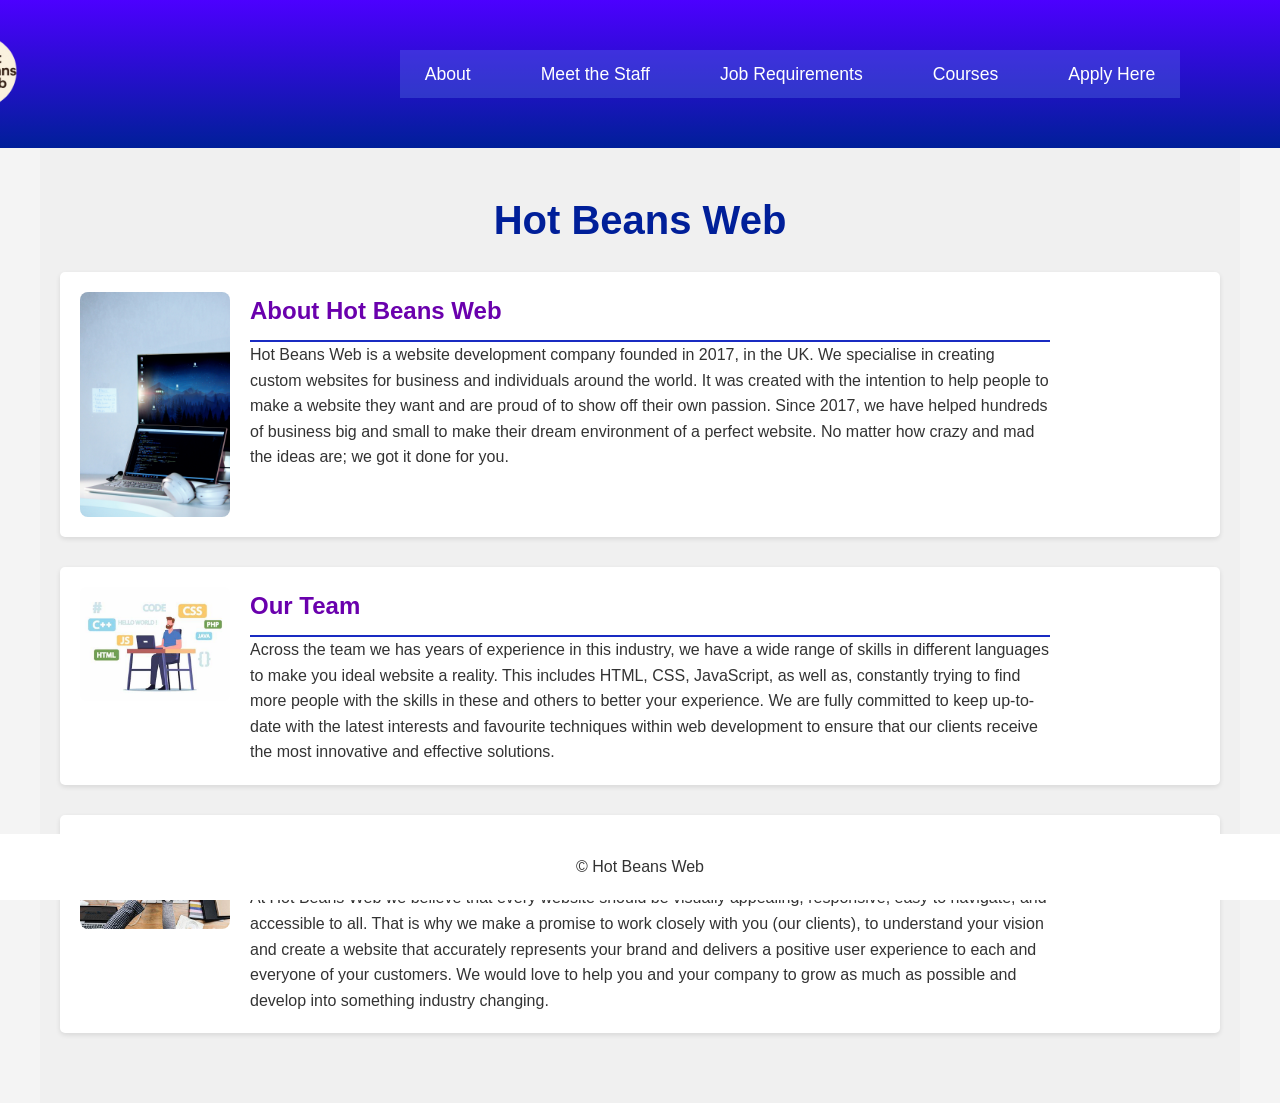
<file: index.html>
<!DOCTYPE html>
<html lang="en">
<head>
    <meta charset="UTF-8">
    <meta name="viewport" content="width=device-width, initial-scale=1.0">
    <title>Hot Beans Web - About</title>
    <link rel="stylesheet" href="assets/mycssstyle/mystylecss.css">
</head>
<body>
    <header>
<nav class="nav-custom">
                <div class="logo-container">
                  <img src="assets/images/hotbeansweblogo-removebg-preview.png" class="nav-logo" alt="Hot Beans Web Logo">
                </div>  
            <ul class="">
                <li><a href="home.html.html">About</a></li>
                <li><a href="meetthestaff.html">Meet the Staff</a></li>
                <li><a href="jobrequirement.html">Job Requirements</a></li>
                <li><a href="course.html" >Courses</a></li>
                <li><a href="apply.html" >Apply Here</a></li>
            </ul>
        <br><br>
    </header>
    
    <main>
        <h1 class="hot-text">Hot Beans Web</h1>
        <section class="section-flex">
            <img src="assets/images/image 1.jpg" alt="About Hot Beans Web">
            <div>
                <h2>About Hot Beans Web</h2>
                <p>Hot Beans Web is a website development company founded in 2017, in the UK. We specialise in creating custom websites for business and individuals around the world. It was created with the intention to help people to make a website they want and are proud of to show off their own passion. Since 2017, we have helped hundreds of business big and small to make their dream environment of a perfect website. No matter how crazy and mad the ideas are; we got it done for you.</p>
            </div>
        </section>

        <section class="section-flex">
            <img src="assets/images/image 2.jpg" alt="Our Team">
            <div>
                <h2>Our Team</h2>
                <p>Across the team we has years of experience in this industry, we have a wide range of skills in different languages to make you ideal website a reality. This includes HTML, CSS, JavaScript, as well as, constantly trying to find more people with the skills in these and others to better your experience. We are fully committed to keep up-to-date with the latest interests and favourite techniques within web development to ensure that our clients receive the most innovative and effective solutions.</p>
            </div>
        </section>

        <section class="section-flex">
            <img src="assets/images/image 3.jpg" alt="Our Mission">
            <div>
                <h2>Our Mission</h2>
                <p>At Hot Beans Web we believe that every website should be visually appealing, responsive, easy to navigate, and accessible to all. That is why we make a promise to work closely with you (our clients), to understand your vision and create a website that accurately represents your brand and delivers a positive user experience to each and everyone of your customers. We would love to help you and your company to grow as much as possible and develop into something industry changing.</p>
            </div>
        </section>
    </main>

    <footer>
        <p>&copy; Hot Beans Web</p>
    </footer>
</body>
</html>
</file>
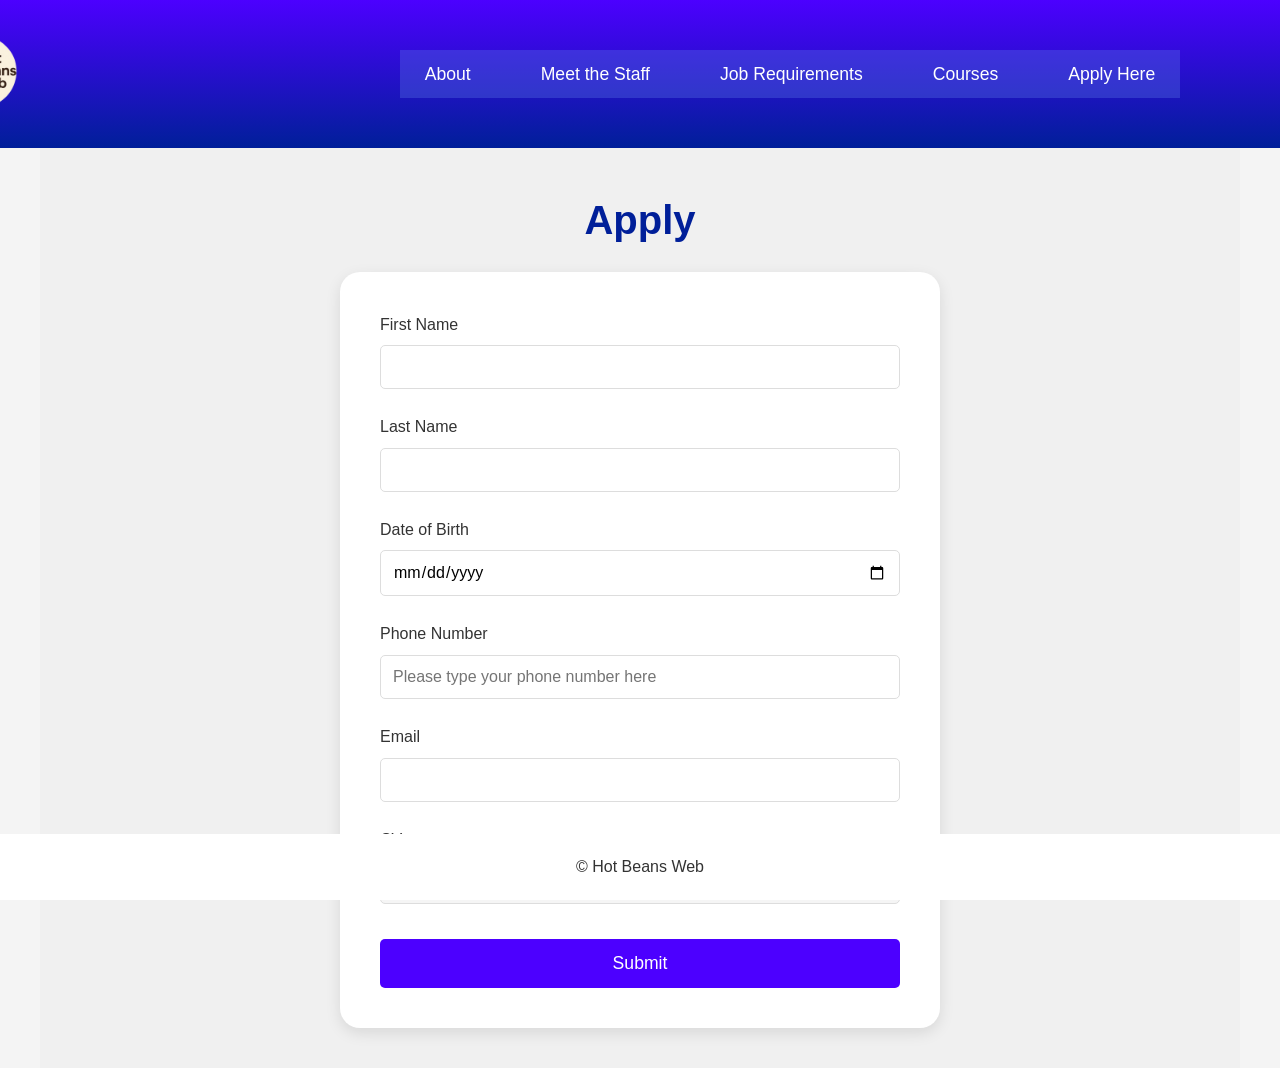
<file: apply.html>
<!DOCTYPE html>
<html lang="en">
<head>
    <meta charset="UTF-8">
    <meta name="viewport" content="width=device-width, initial-scale=1.0">
    <title>Apply - Hot Beans Web</title>
    <link rel="stylesheet" href="assets/mycssstyle/mystylecss.css">
</head>
<body>
    <header>
        <nav class="nav-custom">
                        <div class="logo-container">
                          <img src="assets/images/hotbeansweblogo-removebg-preview.png" class="nav-logo" alt="Hot Beans Web Logo">
                        </div>  
                    <ul class="">
                        <li><a href="home.html.html">About</a></li>
                        <li><a href="meetthestaff.html">Meet the Staff</a></li>
                        <li><a href="jobrequirement.html">Job Requirements</a></li>
                        <li><a href="course.html" >Courses</a></li>
                        <li><a href="apply.html" >Apply Here</a></li>
                    </ul>
                <br><br>
            </header>

    <main>
        <h1 class="hot-text">Apply</h1>
        <div class="apply-container">
            <form action="#" method="post" class="apply-form">
                <div class="form-group">
                    <label for="firstName">First Name</label>
                    <input type="text" id="firstName" name="firstName" required>
                </div>

                <div class="form-group">
                    <label for="lastName">Last Name</label>
                    <input type="text" id="lastName" name="lastName" required>
                </div>

                <div class="form-group">
                    <label for="dob">Date of Birth</label>
                
                    <input type="date" id="dob" name="dob" required min="1940-01-01" max="2006-12-3">
                    

                </div>

                <div class="form-group">
                    <label for="phone">Phone Number</label>
                    <input type="tel" id="phone" name="phone" placeholder="Please type your phone number here" required>
                </div>

                <div class="form-group">
                    <label for="email">Email</label>
                    <input type="email" id="email" name="email" required>
                </div>

                <div class="form-group cv-upload">
                    <label for="cv">CV</label>
                    <div class="file-upload-wrapper">
                        <input type="file" id="cv" name="cv" accept=".pdf,.doc,.docx">
                        <button type="button" class="upload-button">Choose file from device</button>
                    </div>
                </div>

                <button type="submit" class="submit-button">Submit</button>
            </form>
        </div>
    </main>

    <footer>
        © Hot Beans Web
    </footer>

    <script>
        const fileInput = document.getElementById('cv');
        const uploadButton = document.querySelector('.upload-button');
        
        fileInput.addEventListener('change', function() {
            if (this.files.length > 0) {
                uploadButton.textContent = this.files[0].name;
            } else {
                uploadButton.textContent = 'Choose file from device';
            }
        });
    </script>
</body>
</html>
</file>
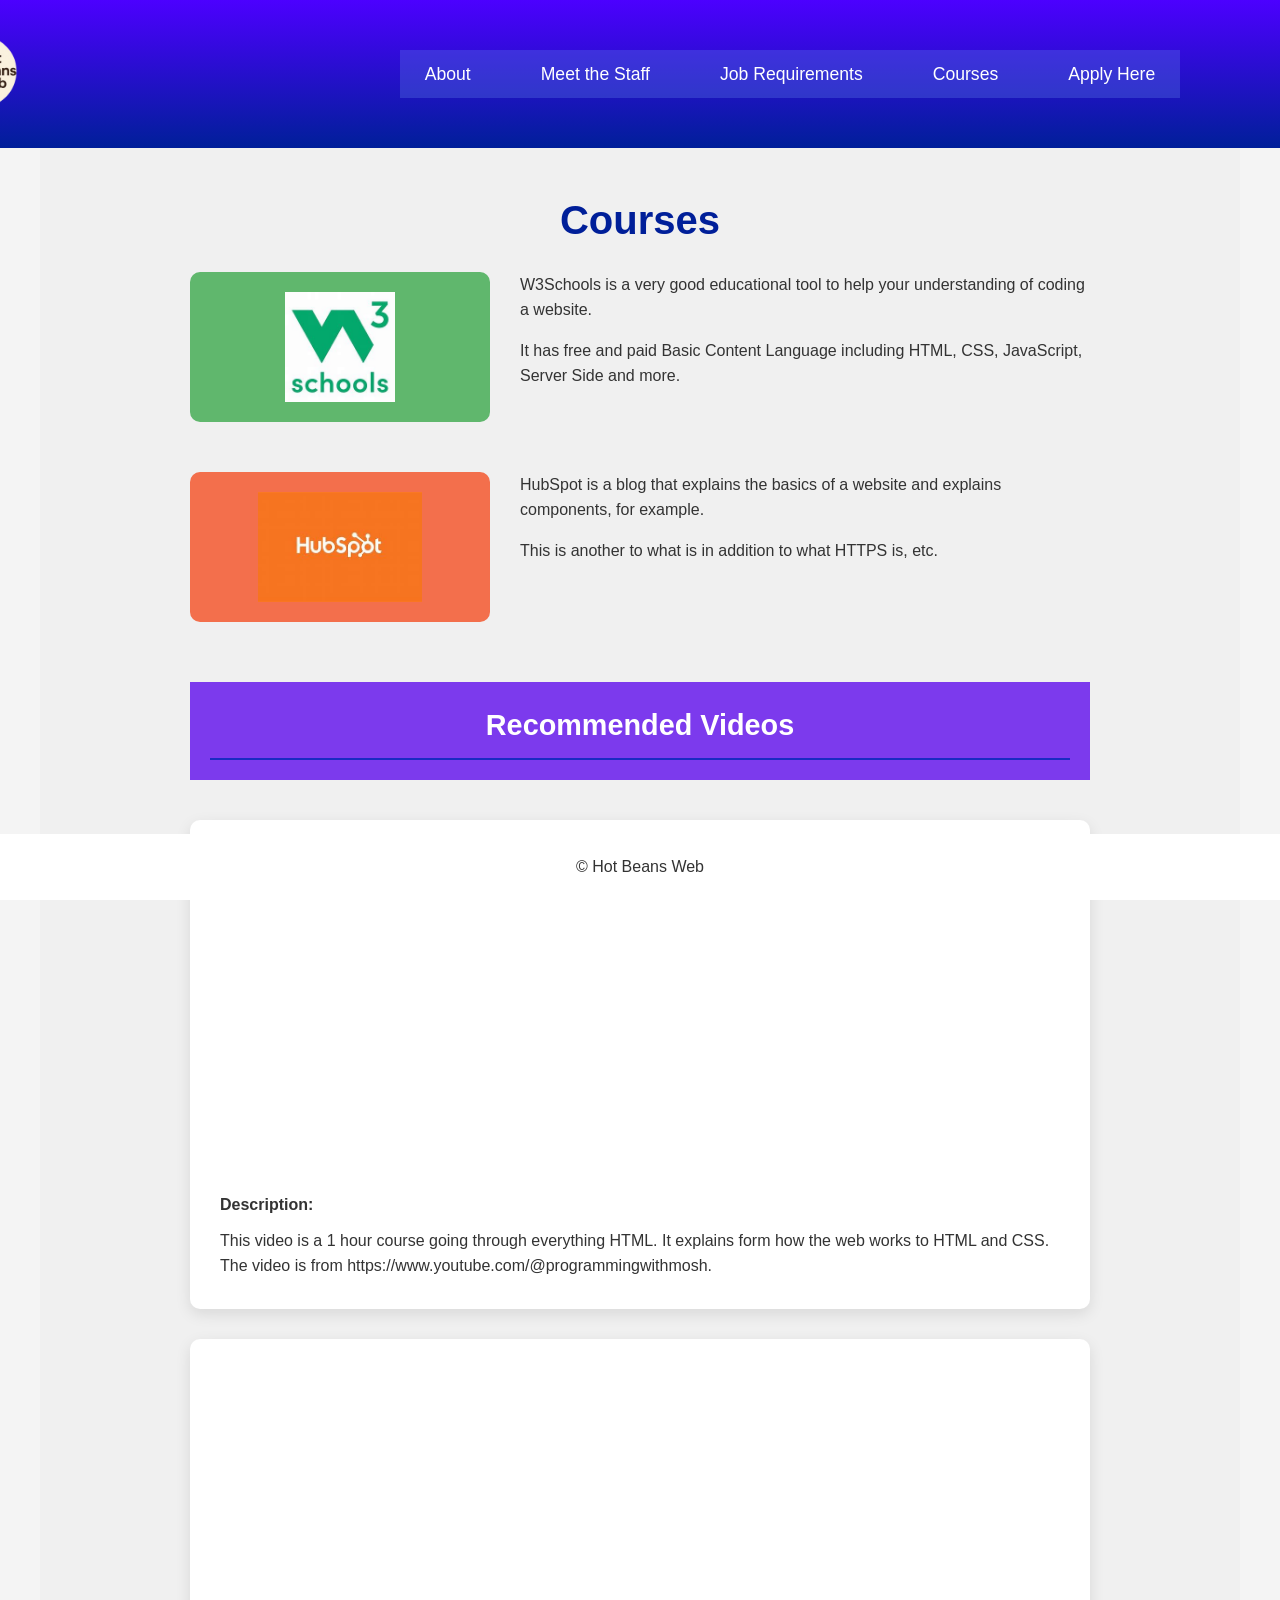
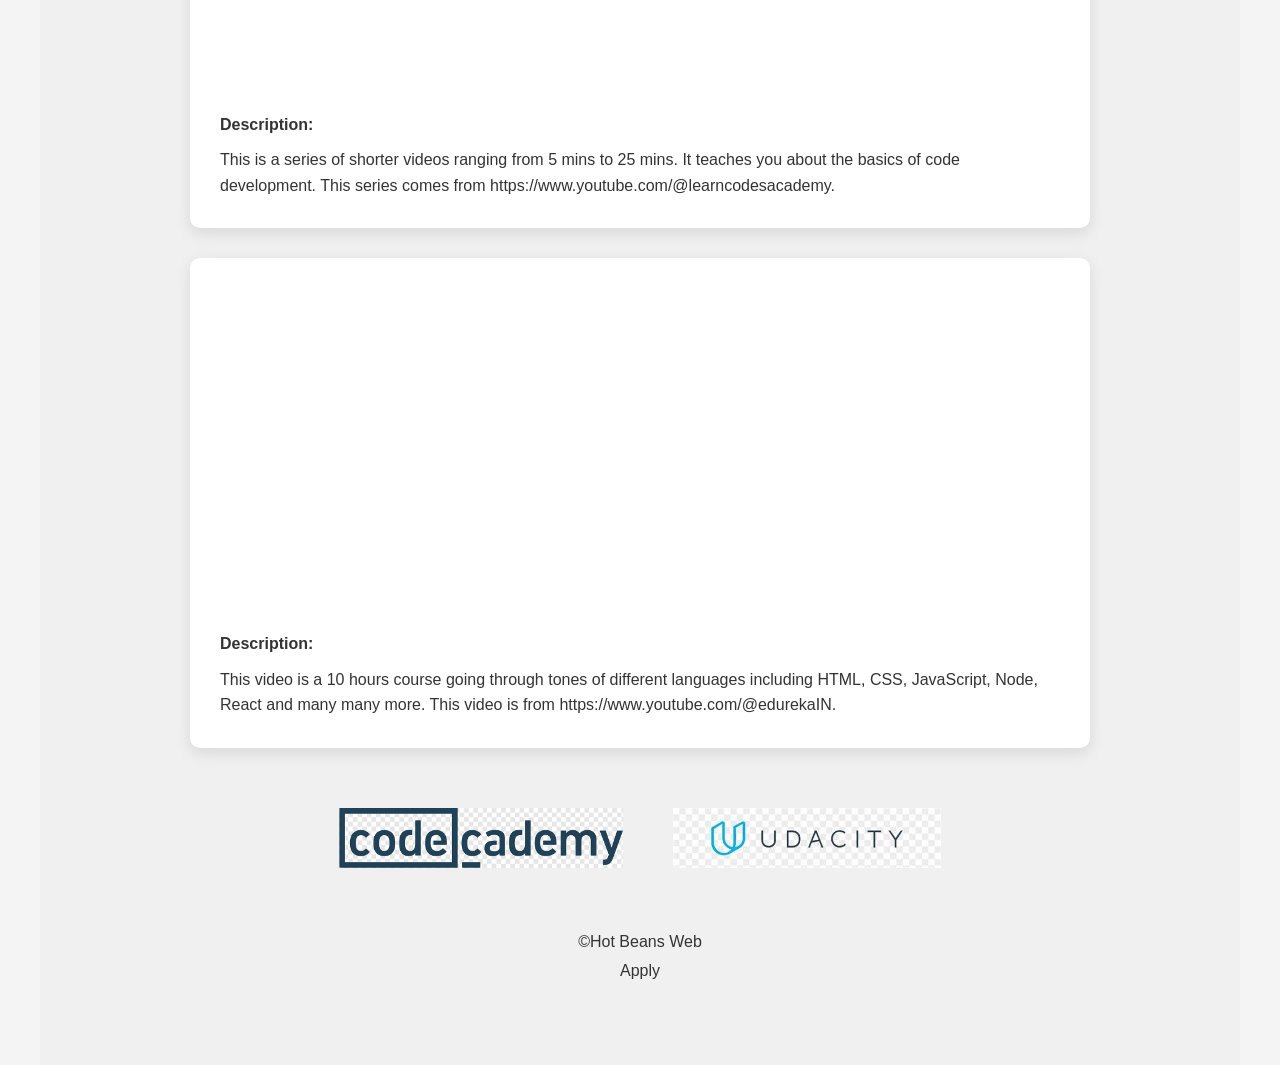
<file: course.html>
<!DOCTYPE html>
<html lang="en">
<head>
    <meta charset="UTF-8">
    <meta name="viewport" content="width=device-width, initial-scale=1.0">
    <title>Courses - Hot Beans Web</title>
    <link rel="stylesheet" href="assets/mycssstyle/mystylecss.css">
</head>
<body>
    <header>
        <nav class="nav-custom">
                        <div class="logo-container">
                          <img src="assets/images/hotbeansweblogo-removebg-preview.png" class="nav-logo" alt="Hot Beans Web Logo">
                        </div>  
                    <ul class="">
                        <li><a href="home.html.html">About</a></li>
                        <li><a href="meetthestaff.html">Meet the Staff</a></li>
                        <li><a href="jobrequirement.html">Job Requirements</a></li>
                        <li><a href="course.html" >Courses</a></li>
                        <li><a href="apply.html" >Apply Here</a></li>
                    </ul>
                <br><br>
            </header>

    <main>
        <h1 class="hot-text">Courses</h1>
        <div class="courses-container">
            <div class="course-card">
                <div class="course-image-wrapper">
                    <img src="assets/images/w3schools_logo.jpg" alt="W3Schools Logo">
                </div>
                <div class="course-description">
                    <p>W3Schools is a very good educational tool to help your understanding of coding a website.</p>
                    <p>It has free and paid Basic Content Language including HTML, CSS, JavaScript, Server Side and more.</p>
                </div>
            </div>

            <div class="course-card">
                <div class="course-image-wrapper">
                    <img src="assets/images/hubspot.logo.jpg" alt="HubSpot Logo">
                </div>
                <div class="course-description">
                    <p>HubSpot is a blog that explains the basics of a website and explains components, for example.</p>
                    <p>This is another to what is in addition to what HTTPS is, etc.</p>
                </div>
            </div>

            <div class="recommended-videos-header">
                <h2>Recommended Videos</h2>
            </div>

            <div class="video-card">
                <div class="video-wrapper">
                    <iframe width="100%" height="315" src="https://www.youtube.com/embed/qz0aGYrrlhU" title="HTML Tutorial for Beginners: HTML Crash Course" frameborder="0" allow="accelerometer; autoplay; clipboard-write; encrypted-media; gyroscope; picture-in-picture" allowfullscreen></iframe>
                </div>
                <div class="video-description">
                    <p>Description:</p>
                    <p>This video is a 1 hour course going through everything HTML. It explains form how the web works to HTML and CSS. The video is from https://www.youtube.com/@programmingwithmosh.</p>
                </div>
            </div>

            <div class="video-card">
                <div class="video-wrapper">
                    <iframe width="100%" height="315" src="https://www.youtube.com/embed/ZxKM3DCV2kE" title="Web Development Tutorial For Beginners - how to make a website" frameborder="0" allow="accelerometer; autoplay; clipboard-write; encrypted-media; gyroscope; picture-in-picture" allowfullscreen></iframe>
                </div>
                <div class="video-description">
                    <p>Description:</p>
                    <p>This is a series of shorter videos ranging from 5 mins to 25 mins. It teaches you about the basics of code development. This series comes from https://www.youtube.com/@learncodesacademy.</p>
                </div>
            </div>

            <div class="video-card">
                <div class="video-wrapper">
                    <iframe width="100%" height="315" src="https://www.youtube.com/embed/UB1O30fR-EE" title="Web Development Full Course - 10 Hours | Web Development Course Roadmap 2024 | Edureka" frameborder="0" allow="accelerometer; autoplay; clipboard-write; encrypted-media; gyroscope; picture-in-picture" allowfullscreen></iframe>
                </div>
                <div class="video-description">
                    <p>Description:</p>
                    <p>This video is a 10 hours course going through tones of different languages including HTML, CSS, JavaScript, Node, React and many many more. This video is from https://www.youtube.com/@edurekaIN.</p>
                </div>
            </div>

            <div class="partner-logos">
                <img src="assets/images/code-academy-logo.png" alt="Code Academy Logo">
                <img src="assets/images/udacity_logo.jpg" alt="Udacity Logo">
            </div>

            <div class="apply-footer">
                ©Hot Beans Web<br>
                Apply
            </div>
        </div>
    </main>

    <footer>
        © Hot Beans Web
    </footer>
</body>
</html>
</file>
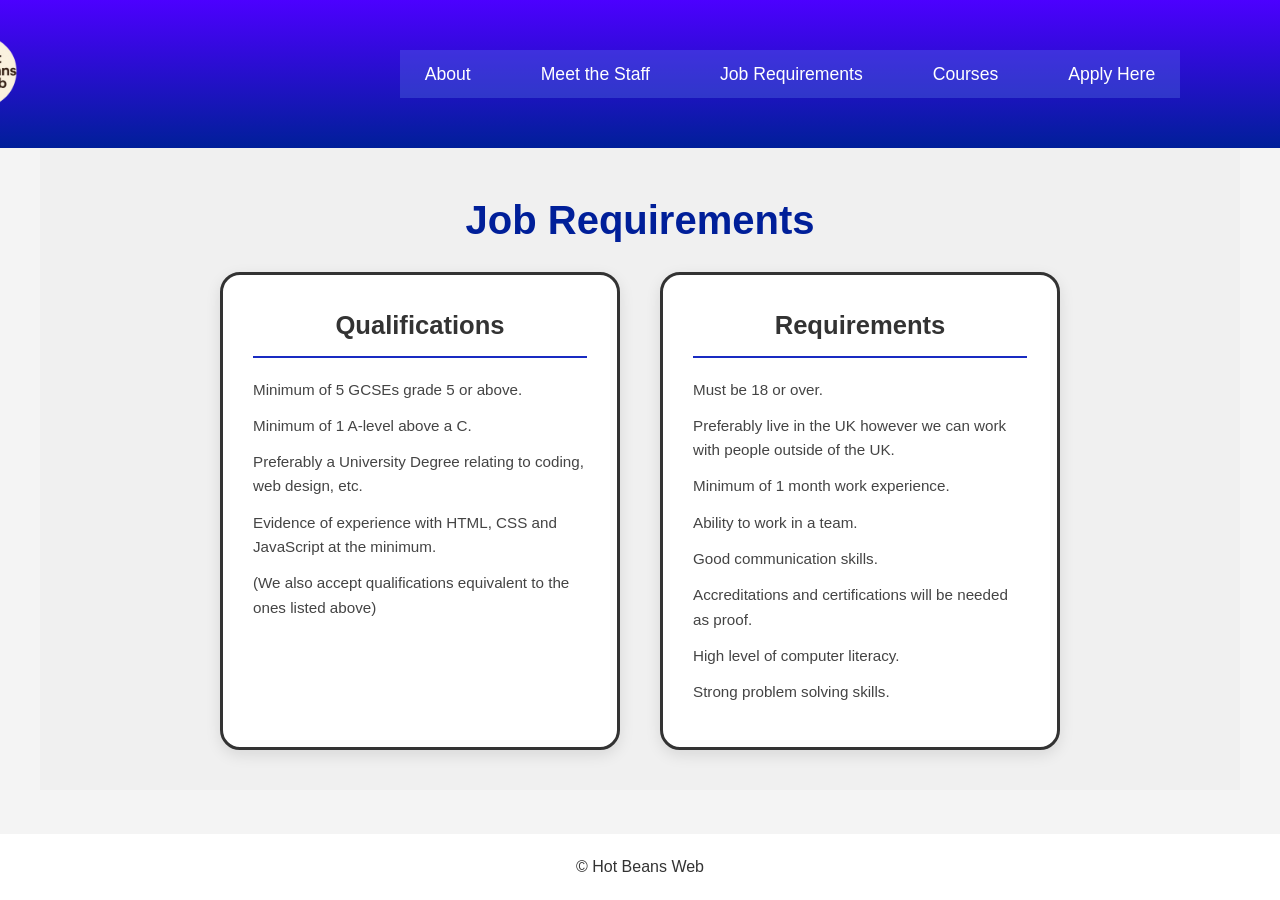
<file: jobrequirement.html>
<!DOCTYPE html>
<html lang="en">
<head>
    <meta charset="UTF-8">
    <meta name="viewport" content="width=device-width, initial-scale=1.0">
    <title>Job Requirements - Hot Beans Web</title>
    <link rel="stylesheet" href="assets/mycssstyle/mystylecss.css">
</head>
<body>
    <header>
        <nav class="nav-custom">
                        <div class="logo-container">
                          <img src="assets/images/hotbeansweblogo-removebg-preview.png" class="nav-logo" alt="Hot Beans Web Logo">
                        </div>  
                    <ul class="">
                        <li><a href="home.html.html">About</a></li>
                        <li><a href="meetthestaff.html">Meet the Staff</a></li>
                        <li><a href="jobrequirement.html">Job Requirements</a></li>
                        <li><a href="course.html" >Courses</a></li>
                        <li><a href="apply.html" >Apply Here</a></li>
                    </ul>
                <br><br>
            </header>

    <main>
        <h1 class="hot-text">Job Requirements</h1>
        <div class="requirements-container">
            <div class="requirements-card">
                <h2>Qualifications</h2>
                <ul>
                    <li>Minimum of 5 GCSEs grade 5 or above.</li>
                    <li>Minimum of 1 A-level above a C.</li>
                    <li>Preferably a University Degree relating to coding, web design, etc.</li>
                    <li>Evidence of experience with HTML, CSS and JavaScript at the minimum.</li>
                    <li>(We also accept qualifications equivalent to the ones listed above)</li>
                </ul>
            </div>

            <div class="requirements-card">
                <h2>Requirements</h2>
                <ul>
                    <li>Must be 18 or over.</li>
                    <li>Preferably live in the UK however we can work with people outside of the UK.</li>
                    <li>Minimum of 1 month work experience.</li>
                    <li>Ability to work in a team.</li>
                    <li>Good communication skills.</li>
                    <li>Accreditations and certifications will be needed as proof.</li>
                    <li>High level of computer literacy.</li>
                    <li>Strong problem solving skills.</li>
                </ul>
            </div>
        </div>
    </main>

    <footer>
        © Hot Beans Web
    </footer>
</body>
</html>
</file>
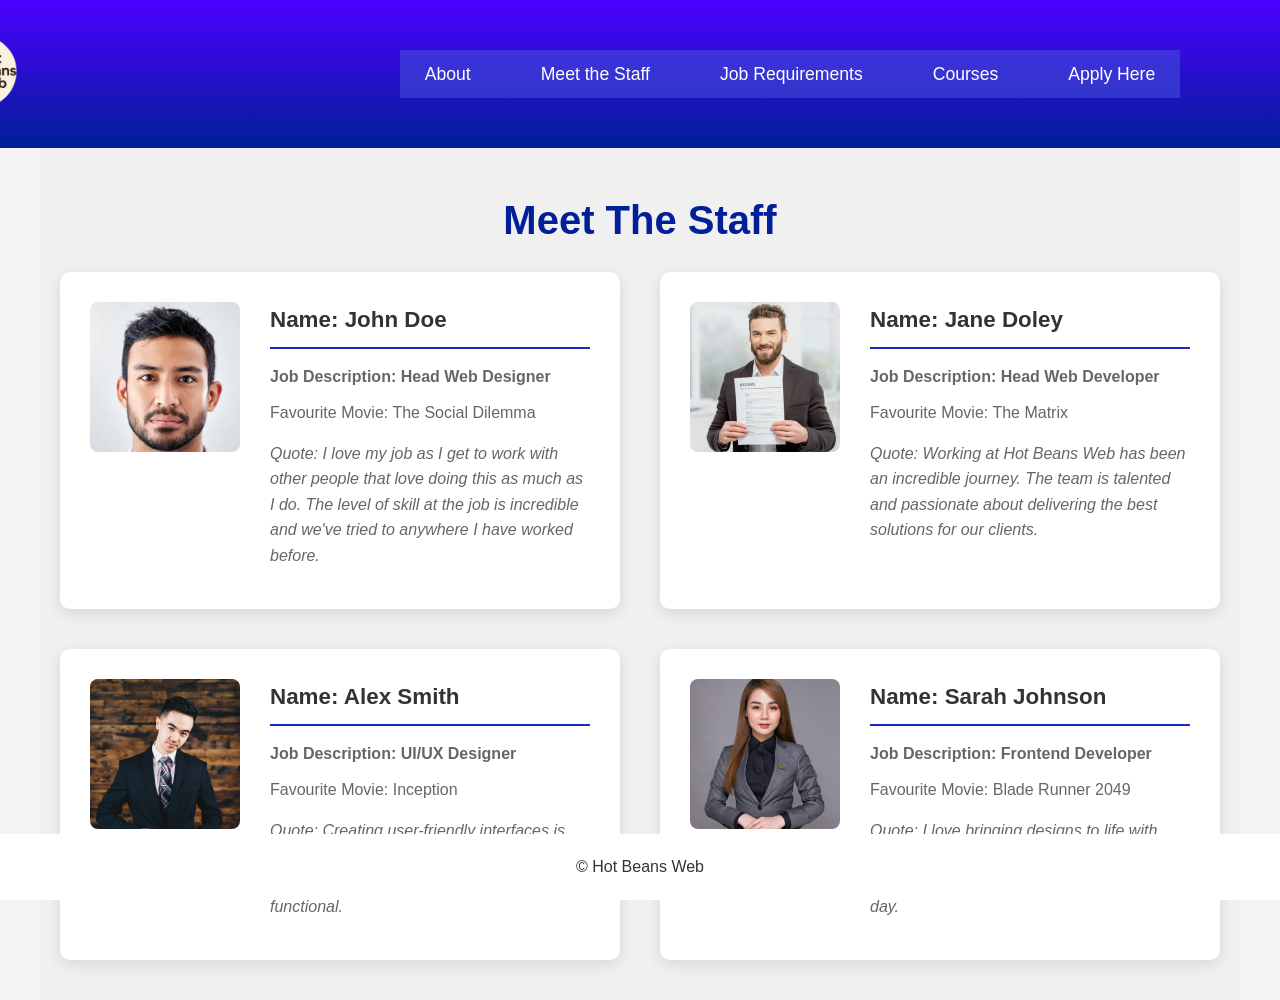
<file: meetthestaff.html>
<!DOCTYPE html>
<html lang="en">
<head>
    <meta charset="UTF-8">
    <meta name="viewport" content="width=device-width, initial-scale=1.0">
    <title>Meet the Staff - Hot Beans Web</title>
    <link rel="stylesheet" href="assets/mycssstyle/mystylecss.css">
</head>
<body>
    <header>
        <nav class="nav-custom">
                        <div class="logo-container">
                          <img src="assets/images/hotbeansweblogo-removebg-preview.png" class="nav-logo" alt="Hot Beans Web Logo">
                        </div>  
                    <ul class="">
                        <li><a href="home.html.html">About</a></li>
                        <li><a href="meetthestaff.html">Meet the Staff</a></li>
                        <li><a href="jobrequirement.html">Job Requirements</a></li>
                        <li><a href="course.html" >Courses</a></li>
                        <li><a href="apply.html" >Apply Here</a></li>
                    </ul>
                <br><br>
            </header>

    <main>
        <h1 class="hot-text">Meet The Staff</h1>
        <div class="staff-container">
            <div class="staff-member">
                <div class="staff-image">
                    <img src="assets/images/employee 1.png" alt="John Doe Profile">
                </div>
                <div class="staff-info">
                    <h2>Name: John Doe</h2>
                    <p class="job-title">Job Description: Head Web Designer</p>
                    <p class="favorite-movie">Favourite Movie: The Social Dilemma</p>
                    <p class="staff-quote">Quote: I love my job as I get to work with other people that love doing this as much as I do. The level of skill at the job is incredible and we've tried to anywhere I have worked before.</p>
                </div>
            </div>

            <div class="staff-member">
                <div class="staff-image">
                    <img src="assets/images/employee 2.png" alt="Jane Doley Profile">
                </div>
                <div class="staff-info">
                    <h2>Name: Jane Doley</h2>
                    <p class="job-title">Job Description: Head Web Developer</p>
                    <p class="favorite-movie">Favourite Movie: The Matrix</p>
                    <p class="staff-quote">Quote: Working at Hot Beans Web has been an incredible journey. The team is talented and passionate about delivering the best solutions for our clients.</p>
                </div>
            </div>

            <div class="staff-member">
                <div class="staff-image">
                    <img src="assets/images/employee 3.jpg" alt="Alex Smith Profile">
                </div>
                <div class="staff-info">
                    <h2>Name: Alex Smith</h2>
                    <p class="job-title">Job Description: UI/UX Designer</p>
                    <p class="favorite-movie">Favourite Movie: Inception</p>
                    <p class="staff-quote">Quote: Creating user-friendly interfaces is my passion. Here at Hot Beans Web, I get to make websites that are both beautiful and functional.</p>
                </div>
            </div>

            <div class="staff-member">
                <div class="staff-image">
                    <img src="assets/images/employee_4.jpg" alt="Sarah Johnson Profile">
                </div>
                <div class="staff-info">
                    <h2>Name: Sarah Johnson</h2>
                    <p class="job-title">Job Description: Frontend Developer</p>
                    <p class="favorite-movie">Favourite Movie: Blade Runner 2049</p>
                    <p class="staff-quote">Quote: I love bringing designs to life with clean, efficient code. The collaborative environment here pushes me to grow every day.</p>
                </div>
            </div>
        </div>
    </main>

    <footer>
        © Hot Beans Web
    </footer>
</body>
</html>
</file>
<file: assets/mycssstyle/mystylecss.css>
* {
    margin: 0;
    padding: 0;
    box-sizing: border-box;
    font-family: Arial, sans-serif;
}


header {
    background: linear-gradient(to bottom, #4c00ff, #001f99);
    padding: 20px 0;
}

nav {
    display: flex;
    justify-content: space-between; 
    align-items: center;
    padding: 0 20px;
    max-width: 1200px;
    margin: 0 auto;
}
/* .nav-logo{
} */

.nav-logo {
    width: 100px; 
    height: auto;
    /* margin-right: 100px; */
}

nav ul {
    list-style-type: none;
    padding: 0;
    display: flex;
    gap: 20px;
}

nav ul li {
    margin: 0;
}

nav ul li a {
    color: white;
    text-decoration: none;
    padding: 12px 25px; 
    border-radius: 5px;
    transition: background-color 0.3s, color 0.3s;
    font-size: 1.1rem; 
}

nav ul li a:hover,
nav ul li a.active {
    background-color: black;
    color: white;
}

main {
    background-color: #f0f0f0;
    padding: 40px 20px;
}

.site-title {
    color: white;
    font-size: 2rem;
    text-align: center;
    margin: 40px 0 20px;
}

.site-subtitle {
    color: white;
    text-align: center;
    margin-bottom: 40px;
    font-size: 1.1rem;
}


footer {
    background-color: #192bc2;
    color: white;
    text-align: center;
    padding: 20px;
    margin-top: 40px;
}


@media (max-width: 768px) {
    nav {
        flex-direction: column;
        align-items: center;
    }

    .nav-logo {
        margin-bottom: 15px;
    }

    nav ul {
        flex-direction: column;
        gap: 10px;
    }

    nav ul li a {
        padding: 12px;
    }
}



body {
    font-family: Arial, sans-serif;
    line-height: 1.6;
    margin: 0;
    padding: 0;
    color: #333;
    background-color: #f4f4f4;
}
header {
    background-color: #6A00AD; 
    color: white;
    padding: 1rem;
    text-align: center;
}

header h1 {
    margin: 0;
}
.hot-text{
    text-align: center;
    margin-bottom: 20px;
    color: #001f99;
    font-size: 40px;
}
.nav-logo{
    position: relative;
    right: 150px;
    margin-right: 200px;
}

nav ul {
    list-style-type: none;
    padding: 0;
    display: flex;
    justify-content: center;
    background-color: #526bde65;
    margin: 0;
}

nav ul li {
    margin: 0 15px;
}

nav ul li a {
    color: white;
    text-decoration: none;
    padding: 10px;
    display: block;
}

nav ul li a:hover {
    background-color: #1034A6; 
}


main {
    padding: 20px;
    max-width: 1200px;
    margin: 0 auto;
}

section {
    margin-bottom: 30px;
    padding: 20px;
    background-color: white;
    border-radius: 5px;
    box-shadow: 0 2px 5px rgba(0,0,0,0.1);
}

h2 {
    color: #6A00AD; 
    border-bottom: 2px solid #192bc2; 
    padding-bottom: 10px;
}

 
footer {
    background-color: #192bc2;
    color: white;
    text-align: center;
    padding: 1rem;
    position: fixed;
    bottom: 0;
    width: 100%;
}

 
* {
    margin: 0;
    padding: 0;
    box-sizing: border-box;
    font-family: Arial, sans-serif;
}

 
header {
    background: linear-gradient(to bottom, #4c00ff, #001f99);
    padding: 20px 0;
}
.section-flex {
    display: flex;
    align-items: flex-start;
    gap: 20px;
    margin-bottom: 30px;
}

.section-flex img {
    width: 150px;
    height: auto;
    border-radius: 8px;
    object-fit: cover;
}

.section-flex div {
    max-width: 800px;
}

nav {
    display: flex;
    justify-content: space-between;
    align-items: center;
    gap: 20px;
    padding: 0 20px;
    max-width: 1200px;
    margin: 0 auto;
}

nav a {
    color: white;
    text-decoration: none;
    padding: 10px 20px;
    border-radius: 5px;
    transition: background-color 0.3s;
}

nav a:hover {
    background-color: rgba(255, 255, 255, 0.2);
}

nav a.active {
    background-color: #8e34ff;
}

nav a.apply-button {
    background-color: black;
}

.site-title {
    color: white;
    font-size: 2rem;
    text-align: center;
    margin: 40px 0 20px;
}

.site-subtitle {
    color: white;
    text-align: center;
    margin-bottom: 40px;
    font-size: 1.1rem;
}

/* Main Content Styles */
main {
    background-color: #f0f0f0;
    padding: 40px 20px;
}

.staff-container {
    max-width: 1200px;
    margin: 0 auto;
    display: grid;
    grid-template-columns: repeat(auto-fit, minmax(500px, 1fr));
    gap: 40px;
}

.staff-member {
    background-color: white;
    padding: 30px;
    border-radius: 10px;
    box-shadow: 0 5px 15px rgba(0, 0, 0, 0.1);
    display: flex;
    gap: 30px;
    align-items: flex-start;
}

.staff-image {
    flex-shrink: 0;
    width: 150px;
    height: 150px;
    background-color: #324de8;
    border-radius: 8px;
    overflow: hidden;
}

.staff-image img {
    width: 100%;
    height: 100%;
    object-fit: cover;
}

.staff-info {
    flex-grow: 1;
}

.staff-info h2 {
    color: #333;
    margin-bottom: 15px;
    font-size: 1.4rem;
}

.staff-info p {
    color: #666;
    margin-bottom: 10px;
    line-height: 1.6;
}

.job-title {
    font-weight: bold;
}

.favorite-movie {
    color: #444;
}

.staff-quote {
    font-style: italic;
    margin-top: 15px;
    color: #555;
}

 
footer {
    background-color: #324de8;
    color: white;
    text-align: center;
    padding: 20px;
    margin-top: 40px;
}
 
@media (max-width: 768px) {
    nav {
        flex-direction: column;
        gap: 10px;
    }

    .staff-container {
        grid-template-columns: 1fr;
    }

    .staff-member {
        flex-direction: column;
        text-align: center;
    }

    .staff-image {
        margin: 0 auto;
    }
}
 
* {
    margin: 0;
    padding: 0;
    box-sizing: border-box;
    font-family: Arial, sans-serif;
}

 
header {
    background: linear-gradient(to bottom, #4c00ff, #001f99);
    padding: 20px 0;
}

nav {
    display: flex;
    justify-content: center;
    align-items: center;
    gap: 20px;
    padding: 0 20px;
    max-width: 1200px;
    margin: 0 auto;
}

nav a {
    color: white;
    text-decoration: none;
    padding: 10px 20px;
    border-radius: 5px;
    transition: background-color 0.3s;
}

nav a:hover {
    background-color: rgba(255, 255, 255, 0.2);
}

nav a.active {
    background-color: #8e34ff;
}

nav a.apply-button {
    background-color: black;
}

.site-title {
    color: white;
    font-size: 2rem;
    text-align: center;
    margin: 40px 0 20px;
}

.site-subtitle {
    color: white;
    text-align: center;
    margin-bottom: 40px;
    font-size: 1.1rem;
}

/* Main Content Styles */
main {
    background-color: #f0f0f0;
    padding: 40px 20px;
}

.requirements-container {
    max-width: 1200px;
    margin: 0 auto;
    display: flex;
    justify-content: center;
    gap: 40px;
}

.requirements-card {
    background-color: white;
    padding: 30px;
    border-radius: 20px;
    box-shadow: 0 5px 15px rgba(0, 0, 0, 0.1);
    width: 400px;
    border: 3px solid #333;
}

.requirements-card h2 {
    color: #333;
    margin-bottom: 20px;
    font-size: 1.6rem;
    text-align: center;
}

.requirements-card ul {
    list-style: none;
    padding: 0;
}

.requirements-card li {
    color: #444;
    margin-bottom: 12px;
    line-height: 1.6;
    font-size: 0.95rem;
}

 
footer {
    background-color: white;
    color: #333;
    text-align: center;
    padding: 20px;
    margin-top: 40px;
}

 
@media (max-width: 768px) {
    nav {
        flex-direction: column;
        gap: 10px;
    }

    .requirements-container {
        flex-direction: column;
        align-items: center;
    }

    .requirements-card {
        width: 90%;
        max-width: 400px;
    }
}

 
* {
    margin: 0;
    padding: 0;
    box-sizing: border-box;
    font-family: Arial, sans-serif;
}

 
header {
    background: linear-gradient(to bottom, #4c00ff, #001f99);
    padding: 20px 0;
}

nav {
    display: flex;
    justify-content: center;
    align-items: center;
    gap: 20px;
    padding: 0 20px;
    max-width: 1200px;
    margin: 0 auto;
}

nav a {
    color: white;
    text-decoration: none;
    padding: 10px 20px;
    border-radius: 5px;
    transition: background-color 0.3s;
}

nav a:hover {
    background-color: rgba(255, 255, 255, 0.2);
}

nav a.active {
    background-color: #8e34ff;
}

nav a.apply-button {
    background-color: black;
}

.site-title {
    color: white;
    font-size: 2rem;
    text-align: center;
    margin: 40px 0 20px;
}

.site-subtitle {
    color: white;
    text-align: center;
    margin-bottom: 40px;
    font-size: 1.1rem;
}

 
main {
    background-color: #f0f0f0;
    padding: 40px 20px;
}

.courses-container {
    max-width: 900px;
    margin: 0 auto;
}

.course-card {
    display: flex;
    gap: 30px;
    margin-bottom: 50px;
    align-items: flex-start;
}

.course-image-wrapper {
    width: 300px;
    height: 150px;
    background-color: #60b76d;
    border-radius: 10px;
    overflow: hidden;
    flex-shrink: 0;
}

.course-image-wrapper img {
    width: 100%;
    height: 100%;
    object-fit: contain;
    padding: 20px;
}

.course-card:nth-child(2) .course-image-wrapper {
    background-color: #f36f4c;
}

.course-description {
    flex-grow: 1;
}

.course-description p {
    margin-bottom: 15px;
    line-height: 1.6;
    color: #333;
}

.recommended-videos-header {
    background-color: #7c3aed;
    padding: 20px;
    margin: 60px 0 40px;
}

.recommended-videos-header h2 {
    color: white;
    text-align: center;
    font-size: 1.8rem;
}

.video-card {
    background-color: white;
    padding: 30px;
    border-radius: 10px;
    box-shadow: 0 5px 15px rgba(0, 0, 0, 0.1);
    margin-bottom: 30px;
}

.video-wrapper {
    margin-bottom: 20px;
    border-radius: 10px;
    overflow: hidden;
}

.video-description {
    line-height: 1.6;
}

.video-description p:first-child {
    font-weight: bold;
    margin-bottom: 10px;
}

.partner-logos {
    display: flex;
    justify-content: center;
    gap: 50px;
    margin: 60px 0;
}

.partner-logos img {
    height: 60px;
    width: auto;
}

.apply-footer {
    text-align: center;
    margin: 40px 0;
    line-height: 1.8;
}
 
 
footer {
    background-color: white;
    color: #333;
    text-align: center;
    padding: 20px;
    margin-top: 40px;
}
 
@media (max-width: 768px) {
    nav {
        flex-direction: column;
        gap: 10px;
    }

    .course-card {
        flex-direction: column;
        align-items: center;
    }

    .course-image-wrapper {
        width: 100%;
        max-width: 300px;
    }

    .partner-logos {
        flex-direction: column;
        align-items: center;
        gap: 30px;
    }
}

 
* {
    margin: 0;
    padding: 0;
    box-sizing: border-box;
    font-family: Arial, sans-serif;
}

 
header {
    background: linear-gradient(to bottom, #4c00ff, #001f99);
    padding: 20px 0;
}

nav {
    display: flex;
    justify-content: center;
    align-items: center;
    gap: 20px;
    padding: 0 20px;
    max-width: 1200px;
    margin: 0 auto;
}

nav a {
    color: white;
    text-decoration: none;
    padding: 10px 20px;
    border-radius: 5px;
    transition: background-color 0.3s;
}

nav a:hover {
    background-color: rgba(255, 255, 255, 0.2);
}

nav a.active {
    background-color: black;
}

.site-title {
    color: white;
    font-size: 2rem;
    text-align: center;
    margin: 40px 0 20px;
}

.site-subtitle {
    color: white;
    text-align: center;
    margin-bottom: 40px;
    font-size: 1.1rem;
}

 
main {
    background-color: #f0f0f0;
    padding: 40px 20px;
}

.apply-container {
    max-width: 600px;
    margin: 0 auto;
    padding: 40px;
    background-color: white;
    border-radius: 20px;
    box-shadow: 0 5px 15px rgba(0, 0, 0, 0.1);
}

.apply-form {
    display: flex;
    flex-direction: column;
    gap: 25px;
}

.form-group {
    display: flex;
    flex-direction: column;
    gap: 8px;
}

.form-group label {
    color: #333;
    font-weight: 500;
}

.form-group input,
.form-group select {
    padding: 12px;
    border: 1px solid #ddd;
    border-radius: 5px;
    font-size: 1rem;
    transition: border-color 0.3s;
}

.form-group input:focus,
.form-group select:focus {
    outline: none;
    border-color: #4c00ff;
}

.date-selects {
    display: flex;
    gap: 10px;
}

.date-selects select {
    flex: 1;
}
 
.file-upload-wrapper {
    position: relative;
}

.file-upload-wrapper input[type="file"] {
    position: absolute;
    left: 0;
    top: 0;
    opacity: 0;
    width: 100%;
    height: 100%;
    cursor: pointer;
}

.upload-button {
    width: 100%;
    padding: 12px;
    background-color: #f5f5f5;
    border: 1px solid #ddd;
    border-radius: 5px;
    cursor: pointer;
    color: #666;
    font-size: 1rem;
    text-align: left;
}

.submit-button {
    background-color: #4c00ff;
    color: white;
    padding: 14px;
    border: none;
    border-radius: 5px;
    font-size: 1.1rem;
    cursor: pointer;
    transition: background-color 0.3s;
    margin-top: 10px;
}

.submit-button:hover {
    background-color: #3900cc;
}

 
footer {
    background-color: white;
    color: #333;
    text-align: center;
    padding: 20px;
    margin-top: 40px;
}

 
@media (max-width: 768px) {
    nav {
        flex-direction: column;
        gap: 10px;
    }

    .apply-container {
        padding: 20px;
    }

    .date-selects {
        flex-direction: column;
    }
}
</file>
